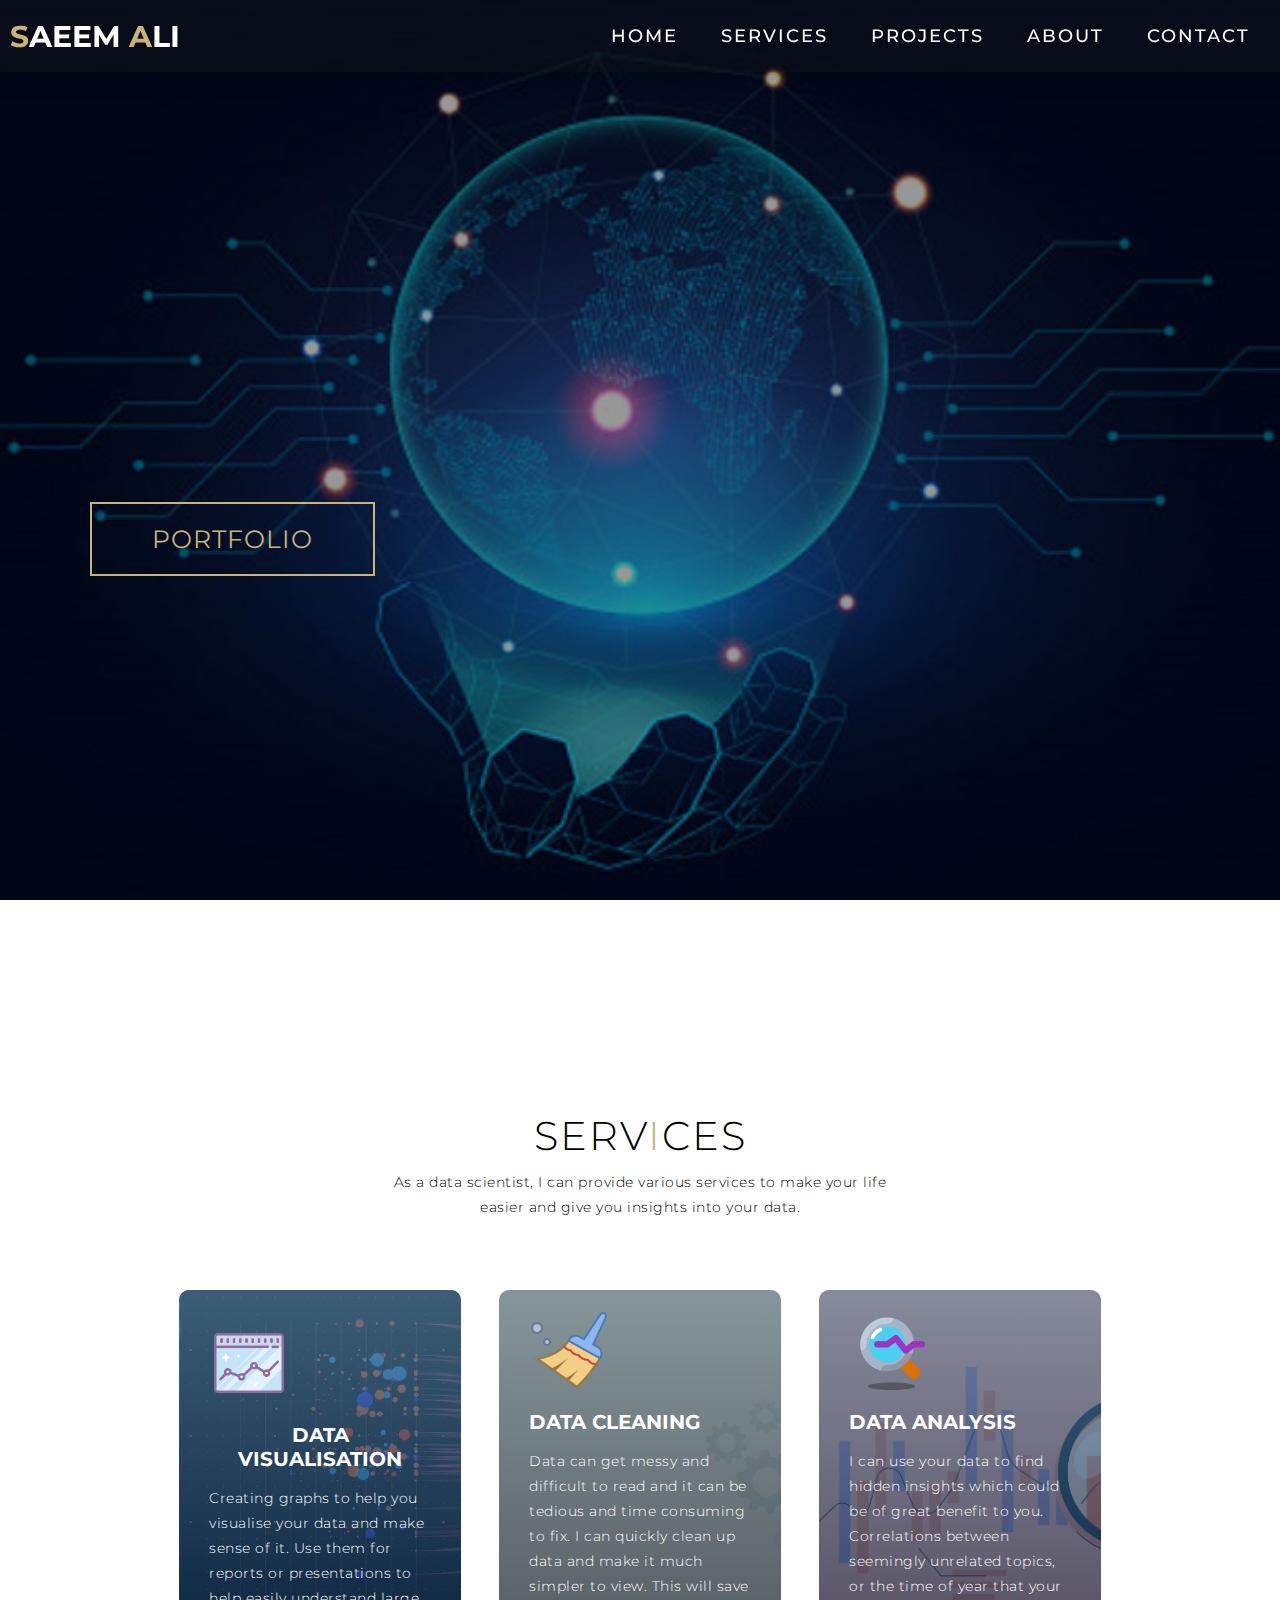
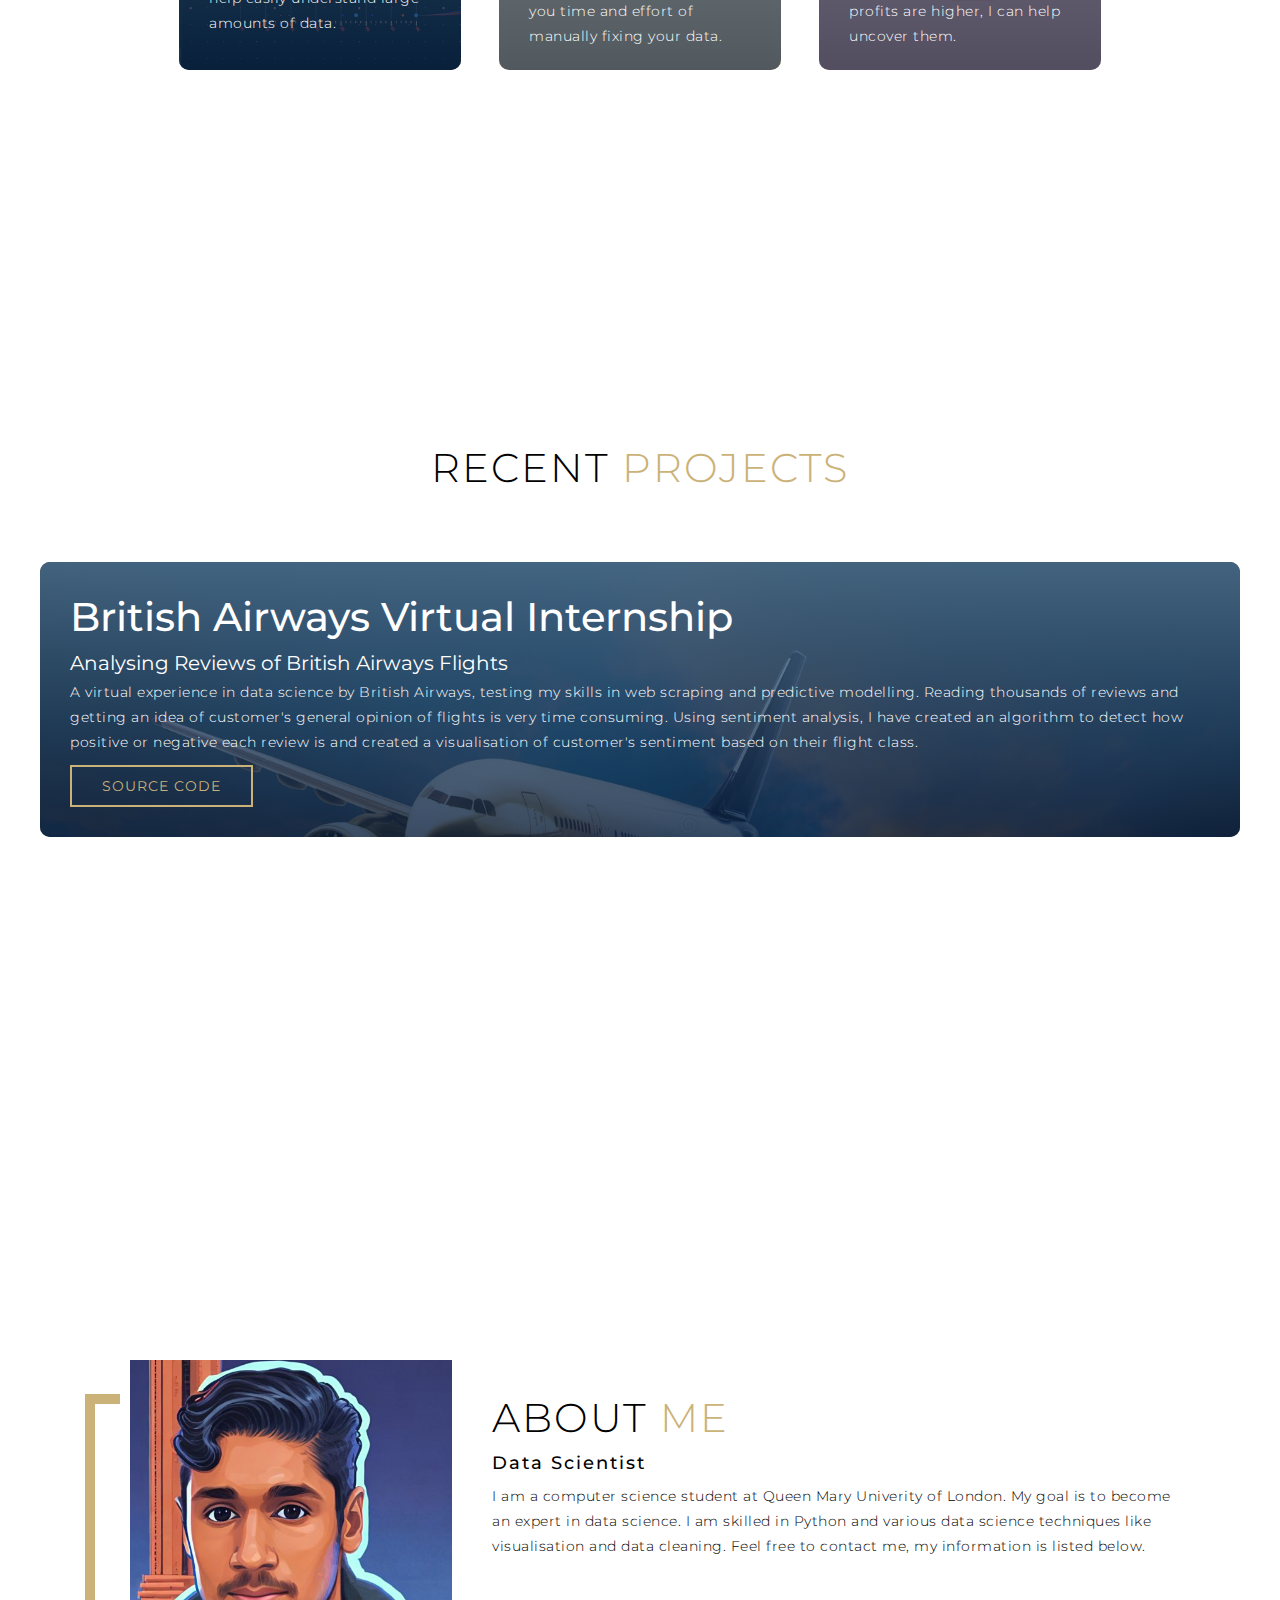
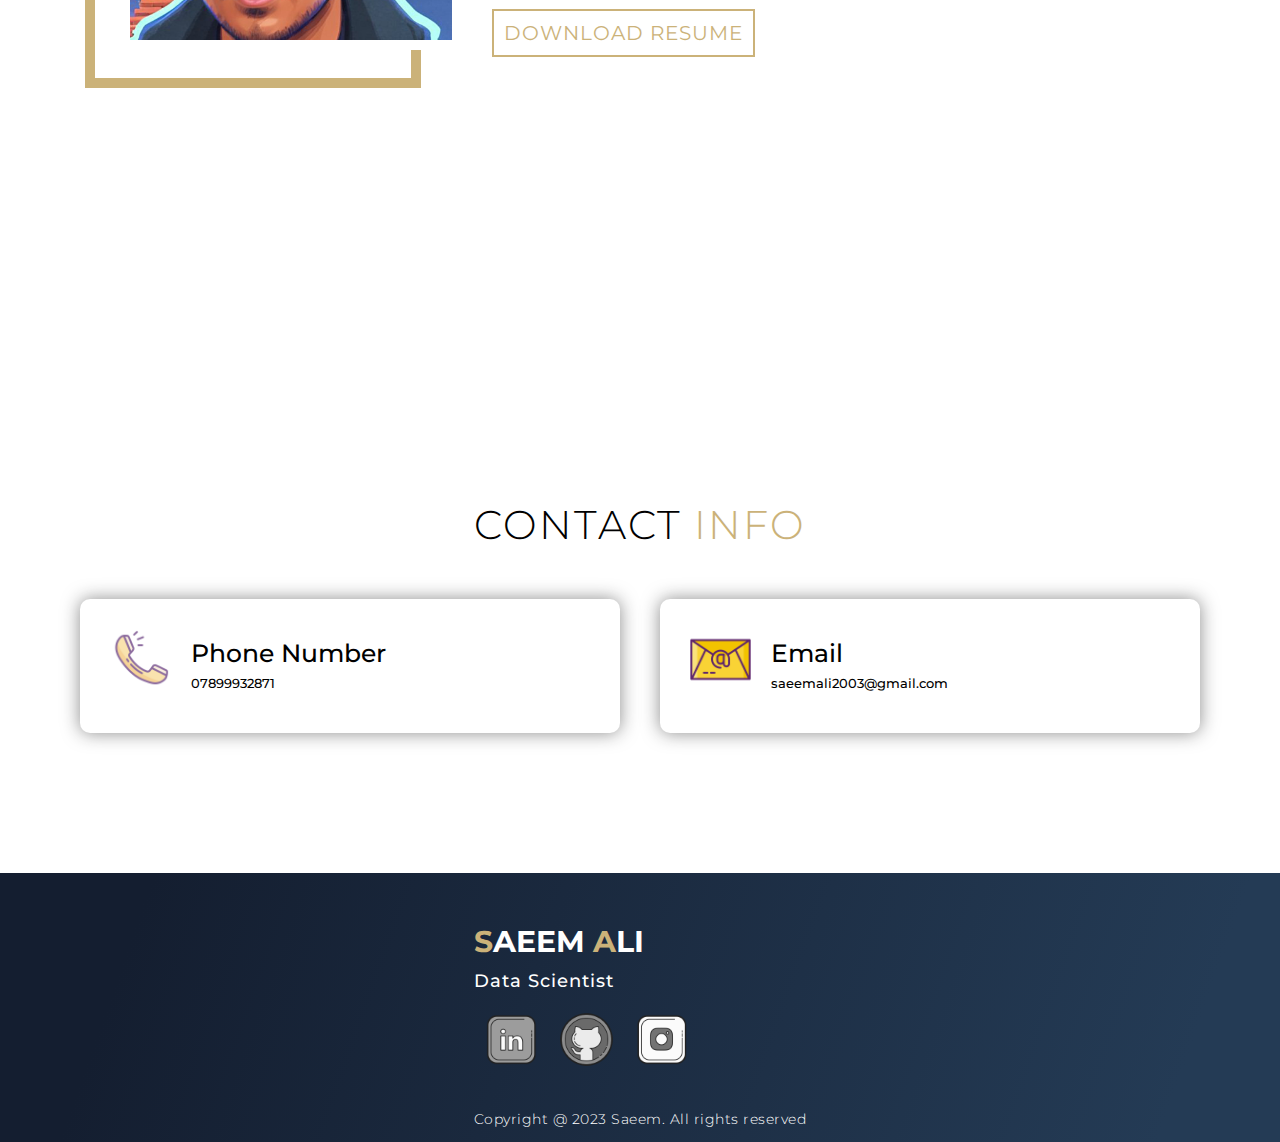
<file: index.html>
<!DOCTYPE html>
<html lang="en">
<head>
    <meta charset="UTF-8">
    <meta http-equiv="X-UA-Compatible" content="IE=edge">
    <meta name="viewport" content="width=device-width, initial-scale=1.0">
    <link rel="stylesheet" href="style.css">
    <title>Saeem's Portfolio</title>
</head>

<body>

    <!-- Header -->
    <section id="header">
        <div class="header container">
            <div class="nav-bar">
                <div class="brand">
                    <a href="#hero"><h1><span>S</span>aeem <span>A</span>li</h1></a>
                </div>
                <div class="nav-list">
                    <div class="hamburger">
                        <div class="bar"></div>
                    </div>
                    <ul>
                        <li><a href="#hero" data-after="Home">Home</a></li>
                        <li><a href="#services" data-after="Service">Services</a></li>
                        <li><a href="#projects" data-after="Projects">Projects</a></li>
                        <li><a href="#about" data-after="About">About</a></li>
                        <li><a href="#contact" data-after="Contact">Contact</a></li>
                    </ul>
                </div>
            </div>
        </div>
    </section>
    <!-- End of Header -->

    <!-- Hero Section -->
    <section id="hero">
        <div class="hero container">
            <div>
                <h1>Hello, <span></span></h1>
                <h1>My Name is <span></span></h1>
                <h1>Saeem <span></span></h1>
                <a href="#projects" type="button" class="cta">Portfolio</a>
            </div>
        </div>
    </section>
    <!-- End of Hero -->

    <!-- Service Section -->
    <section id="services">
        <div class="services container">
            <div class="service-top">
                <h1 class="section-title">Serv<span>i</span>ces</h1>
                <p>As a data scientist, I can provide various services to make your life easier and give you
                insights into your data.</p>
            </div>
            <div class="service-bottom">
                <div class="service-item">
                    <div class="icon"><img src="./images/data_viz_service.png"></div>
                    <h2>Data Visualisation</h2>
                    <p> Creating graphs to help you visualise your data and make sense of it.
                        Use them for reports or presentations to help easily understand large amounts of data.</p>
                </div>

                <div class="service-item">
                    <div class="icon"><img src="./images/data_cleaning_service.png"></div>
                    <h2>Data Cleaning</h2>
                    <p> Data can get messy and difficult to read and it can be tedious and time consuming
                        to fix. I can quickly clean up data and make it much simpler to view. This will save you
                        time and effort of manually fixing your data.
                    </p>
                </div>

                <div class="service-item">
                    <div class="icon"><img src="./images/data_analysis_service.png"></div>
                    <h2>Data Analysis</h2>
                    <p> I can use your data to find hidden insights which could be of great benefit to you.
                        Correlations between seemingly unrelated topics, or the time of year that your profits
                        are higher, I can help uncover them.
                    </p>
                </div>
            </div>
        </div>
    </section>
    <!-- End of Service -->

    <!-- Projects Section -->
    <section id="projects">
        <div class="projects container">
            <div class="projects-header">
                <h1 class="section-title">Recent <span>Projects</span></h1>
            </div>
            <div class="all-projects">
                <div class="project-item"> <!-- Project 1 -->
                    <div class="project-info">
                        <h1>British Airways Virtual Internship</h1>
                        <h2>Analysing Reviews of British Airways Flights</h2>
                        <p> A virtual experience in data science by British Airways, testing my skills in 
                            web scraping and predictive modelling. Reading thousands of reviews and getting an idea
                            of customer's general opinion of flights is very time consuming. Using sentiment
                            analysis, I have created an algorithm to detect how positive or negative each review is
                            and created a visualisation of customer's sentiment based on their flight class.</p>

                        <a href="https://github.com/SaeemAli/BA_data_science" target="_blank">Source Code</a>
                    </div>
                </div>
            </div>
        </div>
    </section>
    <!-- End of Projects -->

    <!-- About Me -->
    <section id="about">
        <div class="about container">
            <div class="col-left">
                <div class="about-img">
                    <img src="images/me.jpg">
                </div>
            </div>
            <div class="col-right">
                <h1 class="section-title">About <span>Me</span></h1>
                <h2>Data Scientist</h2>
                <p>I am a computer science student at Queen Mary Univerity of London.
                    My goal is to become an expert in data science. I am skilled in Python and various 
                    data science techniques like visualisation and data cleaning. Feel free to contact
                    me, my information is listed below.
                </p>
                <a class="cta" href="./Saeem_CV.docx" download>Download Resume</a>
            </div>
        </div>
    </section>
    <!-- End of About Me -->

    <!-- Contact Section -->
    <section id="contact">
        <div class="contact container">
            <div>
                <h1 class="section-title">Contact <span>Info</span></h1>
            </div>

            <div class="contact-items">
                <div class="contact-item">
                    <div class="icon"><img src="images/phone.png"></div>
                    <div class="contact-info">
                        <h1>Phone Number</h1>
                        <h2>07899932871</h2>
                    </div>
                </div>

                <div class="contact-item">
                    <div class="icon"><img src="images/email.png"></div>
                    <div class="contact-info">
                        <h1>Email</h1>
                        <h2>saeemali2003@gmail.com</h2>
                    </div>
                </div>

            </div>
        </div>
    </section>
    <!-- End of Contact -->

    <!-- Footer Section -->
    <section id="footer">
        <div class="footer container">
            <div class="brand">
                <h1><span>S</span>aeem <span>A</span>li</h1>
                <h2>Data Scientist</h2>
                <div class="social-icon">
                    <div class="social-item">
                        <a href="https://www.linkedin.com/in/saeem-ali-7a3a251a0/" target="_blank">
                            <img src="images/linkedin.png">
                        </a>
                    </div>
                    <div class="social-item">
                        <a href="https://github.com/SaeemAli" target="_blank">
                            <img src="images/github.png">
                        </a>
                    </div>
                    <div class="social-item">
                        <a href="https://www.instagram.com/saeem_a25/" target="_blank">
                            <img src="images/instagram.png">
                        </a>
                    </div>
                </div>
                <p>Copyright @ 2023 Saeem. All rights reserved</p>
            </div>
        </div>
    </section>
    <!-- End of Footer -->

    <script src="./app.js"></script>
</body>
</html>
</file>
<file: style.css>
@import url('https://fonts.googleapis.com/css2?family=Montserrat:wght@300;400;700&display=swap');
/* Accent color: #CBB279 */

/* Common */
*
{
    padding: 0;
    margin: 0;
    box-sizing: border-box;
}

html
{
    font-size: 10px;
    font-family:'Montserrat', 'sans-serif';
    scroll-behavior: smooth;
}

a
{
    text-decoration: none;
}

.container
{
    min-height: 100vh;
    width: 100%;
    display: flex;
    align-items: center;
    justify-content: center;
}

img
{
    height: 100%;
    width: 100%;
    object-fit: cover;
}

p
{
    font-size: 1.4rem;
    margin-top: 5px;
    line-height: 2.5rem;
    font-weight: 300;
    letter-spacing: 0.05rem;
}

.section-title
{
    font-size: 4rem;
    font-weight: 300;
    color: black;
    margin-bottom: 10px;
    text-transform: uppercase;
    letter-spacing: 0.2rem;
}

.section-title span
{
    color: #CBB279;
}

.cta
{
    display: inline-block;
    padding: 10px 30px;
    color: #CBB279;
    background-color: transparent;
    border: 2px solid #CBB279;
    font-size: 2rem;
    text-transform: uppercase;
    letter-spacing: 0.1rem;
    margin-top: 30px;
    transition: 0.3s ease;
    transition-property: background-color, color;
}

.cta:hover
{
    color: white;
    background-color: #CBB279;
}

.brand h1
{
    font-size: 3rem;
    text-transform: uppercase;
    color: white;
}

.brand h1 span
{
    color: #CBB279;
}

/* Header */
#header
{
    position: fixed;
    z-index: 1000;
    left: 0;
    top: 0;
    width: 100vw;
    height: auto;
}

#header .header
{
    min-height: 8vh;
    background-color: rgba(31, 30, 30, 0.24);
    transition: 0.5s ease background-color;
}

#header .nav-bar
{
    display: flex;
    align-items: center;
    justify-content: space-between;
    width: 100%;
    height: 100%;
    max-width: 1300px;
    padding: 0 10px;
}

#header .nav-list ul
{
    list-style: none;
    position: absolute;
    background-color: rgb(31, 30, 30);
    width: 100vw;
    height: 100vh;
    left: 100%;
    top: 0;
    display: flex;
    flex-direction: column;
    justify-content: center;
    align-items: center;
    z-index: 1;
    overflow-x: hidden;
    transition: 0.5s ease left;
}

#header .nav-list ul.active
{
    left: 0;
}

#header .nav-list ul a
{
    font-size: 2.5rem;
    font-weight: 500;
    letter-spacing: 0.2rem;
    text-decoration: none;
    color: white;
    text-transform: uppercase;
    padding: 20px;
    display: block;
}

#header .nav-list ul a::after
{
    content: attr(data-after);
    position: absolute;
    top: 50%;
    left: 50%;
    transform: translate(-50%, -50%) scale(0);
    color: rgb(240, 248, 255, 0.021);
    font-size: 13rem;
    letter-spacing: 50px;
    z-index: -1;
    transition: 0.3s ease letter-spacing;
}

#header .nav-list ul li:hover a::after
{
    transform: translate(-50%, -50%) scale(1);
    letter-spacing: initial;
}

#header .nav-list ul li:hover a
{
    color: #CBB279;
}

#header .hamburger
{
    height: 60px;
    width: 60px;
    display: inline-block;
    border: 3px solid white;
    border-radius: 50%;
    z-index: 100;
    position: relative;
    display: flex;
    align-items: center;
    justify-content: center;
    cursor: pointer;
    transform: scale(0.8);
    margin-right: 20px;
}

#header .hamburger::after
{
    position: absolute;
    content: '';
    height: 100%;
    width: 100%;
    border-radius: 50%;
    border: 3px solid white;
    animation: hamburger_pulse 1s ease infinite;
}

#header .hamburger .bar
{
    height: 2px;
    width: 30px;
    position: relative;
    background-color: white;
    z-index: -1;
}

#header .hamburger .bar::after, #header .hamburger .bar::before
{
    content: '';
    position: absolute;
    height: 100%;
    width: 100%;
    left: 0;
    background-color: white;
    transition: 0.3s ease;
    transition-property: top, bottom;
}

#header .hamburger .bar::after
{
    top: 8px;
}

#header .hamburger .bar::before
{
    bottom: 8px;
}

#header .hamburger.active .bar::before
{
    bottom: 0;
}

#header .hamburger.active .bar::after
{
    top: 0;
}
/* End of Header */

/* Hero Section */
#hero
{
    background-image: url(./images/hero_bg.jpg);
    background-size: cover;
    background-position: top center;
    position: relative;
    z-index: 1;
}

#hero::after
{
    position: absolute;
    content: '';
    left: 0;
    top: 0;
    height: 100%;
    width: 100%;
    background-color: black;
    opacity: 0.4;
    z-index: -1;
}

#hero .hero
{
    max-width: 1200px;
    margin: 0 auto;
    padding: 0 50px;
    justify-content: flex-start;
}

#hero h1
{
    display: block;
    width: fit-content;
    font-size: 4rem;
    position: relative;
    color: transparent;
    animation: text_reveal 0.5s ease forwards;
    animation-delay: 1s;
}

#hero h1:nth-child(1)
{
    animation-delay: 1s;
}

#hero h1:nth-child(2)
{
    animation-delay: 2s;
}

#hero h1:nth-child(3)
{
    animation: text_reveal_name 0.5s ease forwards;
    animation-delay: 3s;
}

#hero h1 span
{
    position: absolute;
    top: 0;
    left: 0;
    height: 100%;
    width: 0;
    background-color: #CBB279;
    animation: text_reveal_box 1s ease;
    animation-delay: 0.5s;
}

#hero h1:nth-child(1) span
{
    animation-delay: 0.5s;
}

#hero h1:nth-child(2) span
{
    animation-delay: 1.5s;
}

#hero h1:nth-child(3) span
{
    animation-delay: 2.5s;
}
/* End of Hero */

/* Services Section */
#services .services
{
    flex-direction: column;
    text-align: center;
    max-width: 1500px;
    margin: 0 auto;
    padding-top: 100px;
}

#services .service-top
{
    max-width: 500px;
    margin: 0 auto;
}

#services .service-top p
{
    font-size: 1.4rem;
    margin-top: 5px;
    line-height: 2.5rem;
    font-weight: 300;
    letter-spacing: 0.05rem;
}

#services .service-bottom
{
    display: flex;
    align-items: center;
    justify-content: center;
    flex-wrap: wrap;
    margin-top: 50px;
}

#services .service-item:nth-child(1)
{
    flex-basis: 80%;
    display: flex;
    align-items: flex-start;
    justify-content: center;
    flex-direction: column;
    padding: 30px;
    border-radius: 10px;
    background-image: url(./images/visualisation_bg.png);
    background-size: cover;
    margin: 10px 5%;
    position: relative;
    z-index: 1;
    color: white;
    overflow: hidden;
}

#services .service-item:nth-child(2)
{
    flex-basis: 80%;
    display: flex;
    align-items: flex-start;
    justify-content: center;
    flex-direction: column;
    padding: 30px;
    border-radius: 10px;
    background-image: url(./images/cleaning_bg.png);
    background-size: cover;
    margin: 10px 5%;
    position: relative;
    z-index: 1;
    color: white;
    overflow: hidden;
}

#services .service-item:nth-child(3)
{
    flex-basis: 80%;
    display: flex;
    align-items: flex-start;
    justify-content: center;
    flex-direction: column;
    padding: 30px;
    border-radius: 10px;
    background-image: url(./images/analysis_bg.jfif);
    background-size: cover;
    margin: 10px 5%;
    position: relative;
    z-index: 1;
    color: white;
    overflow: hidden;
}

#services .service-item
{
    height: 380px;
}

#services .service-item::after
{
    content: '';
    position: absolute;
    left: 0;
    top: 0;
    height: 100%;
    width: 100%;
    background: linear-gradient(to top, #09203f 0%, #537895 100%);
    opacity: 0.7;
    z-index: -1;
}

#services .service-bottom .icon
{
    height: 80px;
    width: 80px;
    margin-bottom: 20px;
}

#services .service-item h2
{
    font-size: 2rem;
    margin-bottom: 10px;
    text-transform: uppercase;
}

#services .service-item p
{
    text-align: left;
}
/* End of Services */

/* Projects Section */
#projects .projects
{
    flex-direction: column;
    max-width: 1200px;
    margin: 0 auto;
    padding: 100px 0;
}

#projects .projects-header h1
{
    margin-bottom: 50px;
}

#projects .all-projects
{
    display: flex;
    align-items: center;
    justify-content: center;
    flex-direction: column;
}

#projects .project-item
{
    display: flex;
    align-items: center;
    justify-content: center;
    flex-direction: column;
    width: 100%;
    margin: 20px auto;
    overflow: hidden;
    border-radius: 10px;
    
}

#projects .project-item:nth-child(1)
{
    padding: 30px;
    flex-basis: 50%;
    background-color: white;
    height: 100%;
    display: flex;
    align-items: flex-start;
    justify-content: center;
    flex-direction: column;
    background-image: url(./images/ba/bg.jpg);
    background-size: cover;
    color: white;
    position: relative;
    z-index: 1;
}

#projects .project-item::after
{
    content: '';
    position: absolute;
    left: 0;
    top: 0;
    height: 100%;
    width: 100%;
    background: linear-gradient(to top, #09203f 0%, #537895 100%);
    opacity: 0.8;
    z-index: -1;
}

#projects .project-info h1
{
    font-size: 4rem;
    font-weight: 500;
}

#projects .project-info h2
{
    font-size: 2rem;
    font-weight: 400;
    margin-top: 10px;
}

#projects .project-info a
{
    display: inline-block;
    padding: 10px 30px;
    color: #CBB279;
    background-color: transparent;
    border: 2px solid #CBB279;
    font-size: 1.4rem;
    text-transform: uppercase;
    letter-spacing: 0.1rem;
    margin-top: 10px;
    transition: 0.3s ease;
    transition-property: background-color, color;
}

#projects .project-info a:hover
{
    background-color: #CBB279;
    color: white;
}
/* End of Projects */

/* About Me Section */
#about .about
{
    flex-direction: column-reverse;
    text-align: center;
    max-width: 1200px;
    margin: 0 auto;
    padding: 100px 20px;
}

#about .col-left
{
    width: 250px;
    height: 360px;
}

#about .col-right
{
    width: 100%;
}

#about .col-right h2
{
    font-size: 1.8rem;
    font-weight: 500;
    letter-spacing: 0.2rem;
    margin-bottom: 10px;
}

#about .col-right p
{
    margin-bottom: 20px;
}

#about .col-right .cta
{
    margin-bottom: 50px;
    padding: 10px 10px;
    font-size: 20px;
}

#about .col-left .about-img
{
    height: 300px;
    width: 100%;
    position: relative;
    border: 10px solid white;
}

#about .col-left .about-img::after
{
    content: '';
    position: absolute;
    left: -33px;
    top: 19px;
    height: 98%;
    width: 98%;
    border: 7px solid #CBB279;
    z-index: -1;
}
/* End of About Me */

/* Contact Section */
#contact .contact
{
    flex-direction: column;
    max-width: 1200px;
    margin: 0 auto;
}

#contact .contact-items
{
    width: 450px;
}

#contact .contact-item
{
    width: 80%;
    padding: 20px;
    text-align: center;
    border-radius: 10px;
    padding: 30px;
    margin: 30px;
    display: flex;
    justify-content: center;
    align-items: center;
    box-shadow: 0px 0px 18px 0 rgb(27, 27, 27, 0.5);
    flex-direction: column;
    transition: 0.3s ease box-shadow;
}

#contact .contact-item:hover
{
    box-shadow: 0px 0px 5px 0 rgb(27, 27, 27, 0.5);
}

#contact .icon
{
    width: 70px;
    margin: 0 auto;
    margin-bottom: 10px;
}

#contact .contact-info h1
{
    font-size: 2.5rem;
    font-weight: 500;
    margin-bottom: 5px;
}

#contact .contact-info h2
{
    font-size: 1.3rem;
    line-height: 2rem;
    font-weight: 500;
}
/* End of Contact */

/* Footer */
#footer
{
    background: linear-gradient(109.6deg, rgb(20, 30, 48) 11.2%, rgb(36, 59, 85) 91.1%);
}

#footer .footer
{
    min-height: 200px;
    flex-direction: column;
    padding-top: 50px;
    padding-bottom: 10px;
    color: white;
}

#footer h2
{
    font-weight: 500;
    font-size: 1.8rem;
    letter-spacing: 0.1rem;
    margin-top: 10px;
    margin-bottom: 10px;
}

#footer .social-icon
{
    display: flex;
    margin-bottom: 30px;
}

#footer .social-item
{
    height: 75px;
    width: 75px;
    margin-bottom: 0 5px;
}

#footer .social-item img
{
    filter: grayscale(1);
    transition: 0.3s ease filter;
}

#footer .social-item img:hover
{
    filter: grayscale(0);
}
/* End of Footer */

/* Keyframe */
@keyframes text_reveal_box
{
    50%
    {
        width: 100%;
        left: 0;
    }
    100%
    {
        width: 0;
        left: 100%;
    }
}

@keyframes text_reveal
{
    100%
    {
        color: white;
    }
}

@keyframes text_reveal_name
{
    100%
    {
        color:#CBB279;
    }
}

@keyframes hamburger_pulse
{
    0%
    {
        opacity: 1;
        transform: scale(1);
    }
    100%
    {
        opacity: 0;
        transform: scale(1.3);
    }
}
/* End Keyframe */

/* Tablet View */
@media only screen and (min-width: 768px)
{
    .cta
    {
        font-size: 2.5rem;
        padding: 20px 60px;
    }

    .section-title h1
    {
    font-size: 6rem;
    }

    /* Hero */
    #hero h1
    {
        font-size: rem;
    }
    /* End of Hero */

    /* Service */
    #services .service-bottom .service-item
    {
        flex-basis: 45%;
        margin: 2.5%;
    }
    /* End of Service */

    /* Project */
    #projects .project
    {
        height: 400px;
        margin: 0;
        width: 100%;
        border-radius: 0;
    }
    /* End of Project */

    /* About Me */
    #about .about
    {
        flex-direction: row;
    }

    #about .col-left
    {
        width: 600px;
        height: 400px;
        padding-left: 60px;
    }

    #about .about .col-left .about-img::after
    {
        left: -45px;
        top: 34px;
        height: 98%;
        width: 98%;
        border: 10px solid #CBB279;
    }

    #about .col-right
    {
        text-align: left;
        padding: 30px;
    }
    /* End of About Me */

    /* Contact */
    #contact .contact
    {
        flex-direction: column;
        padding: 100px 0;
        align-items: center;
        justify-content: center;
        min-height: 20vh;
    }

    #contact .contact-items
    {
        width: 100%;
        display: flex;
        flex-direction: row;
        margin: 0;
        padding: 20px;
    }

    #contact .contact-item
    {
        margin: 20px;
        flex-direction: row;
    }

    #contact .contact-icon
    {
        height: 100px;
        width: 100px;
    }

    #contact .contact-icon img
    {
        object-fit: contain;
    }

    #contact .contact-item .contact-info
    {
        width: 100%;
        text-align: left;
        padding-left: 20px;
    }
    /* End of Contact */
}
/* End of Tablet View */

/* Desktop View */
@media only screen and (min-width: 1200px){

    /* Header */
    #header .hamburger
    {
        display: none;
        background-color: transparent;
    }

    #header .nav-list ul
    {
        position: initial;
        display: block;
        height: auto;
        width: fit-content;
        background-color: transparent;
    }

    #header .nav-list ul li
    {
        display: inline-block;
    }

    #header .nav-list ul li a
    {
        font-size: 1.8rem;
    }

    #header .nav-list ul a::after
    {
        display: none;
    }
    /* End of Header */

    #services .service-bottom .service-item
    {
        flex-basis: 22%;
        margin: 1.5%;
    }
}
/* End of Desktop View */
</file>
